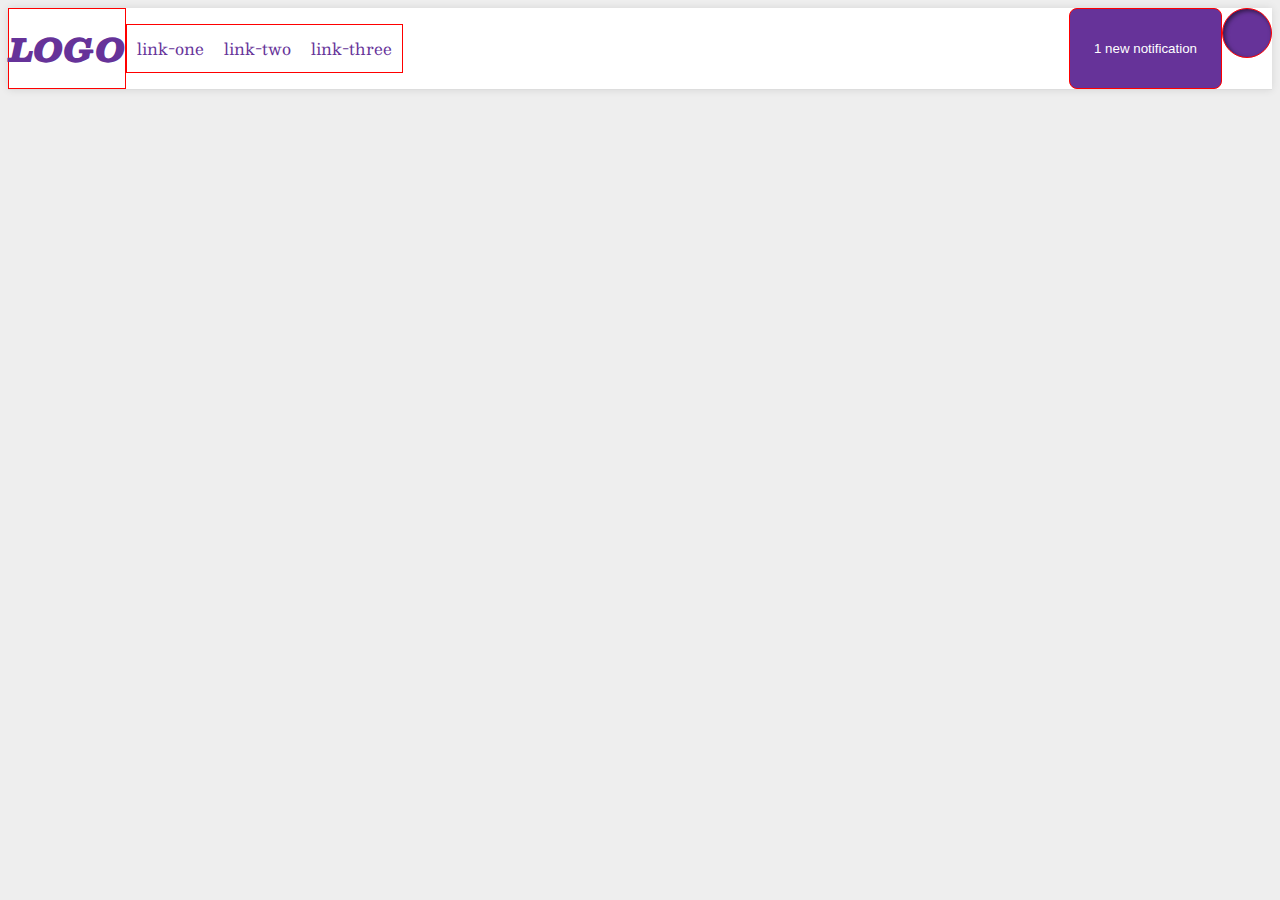
<file: flex/03-flex-header-2/index.html>
<!DOCTYPE html>
<html lang="en">
  <head>
    <meta charset="UTF-8" />
    <meta http-equiv="X-UA-Compatible" content="IE=edge" />
    <meta name="viewport" content="width=device-width, initial-scale=1.0" />
    <title>Flex Header 2</title>
    <link rel="stylesheet" href="style.css" />
  </head>
  <body>
    <div class="header">
      <div class="left-links">
        <div class="logo">LOGO</div>
        <ul class="links">
          <li><a href="google.com">link-one</a></li>
          <li><a href="google.com">link-two</a></li>
          <li><a href="google.com">link-three</a></li>
        </ul>
      </div>
      <div class="right-links">
        <button class="notifications">1 new notification</button>
        <div class="profile-image"></div>
      </div>
    </div>
  </body>
</html>
</file>
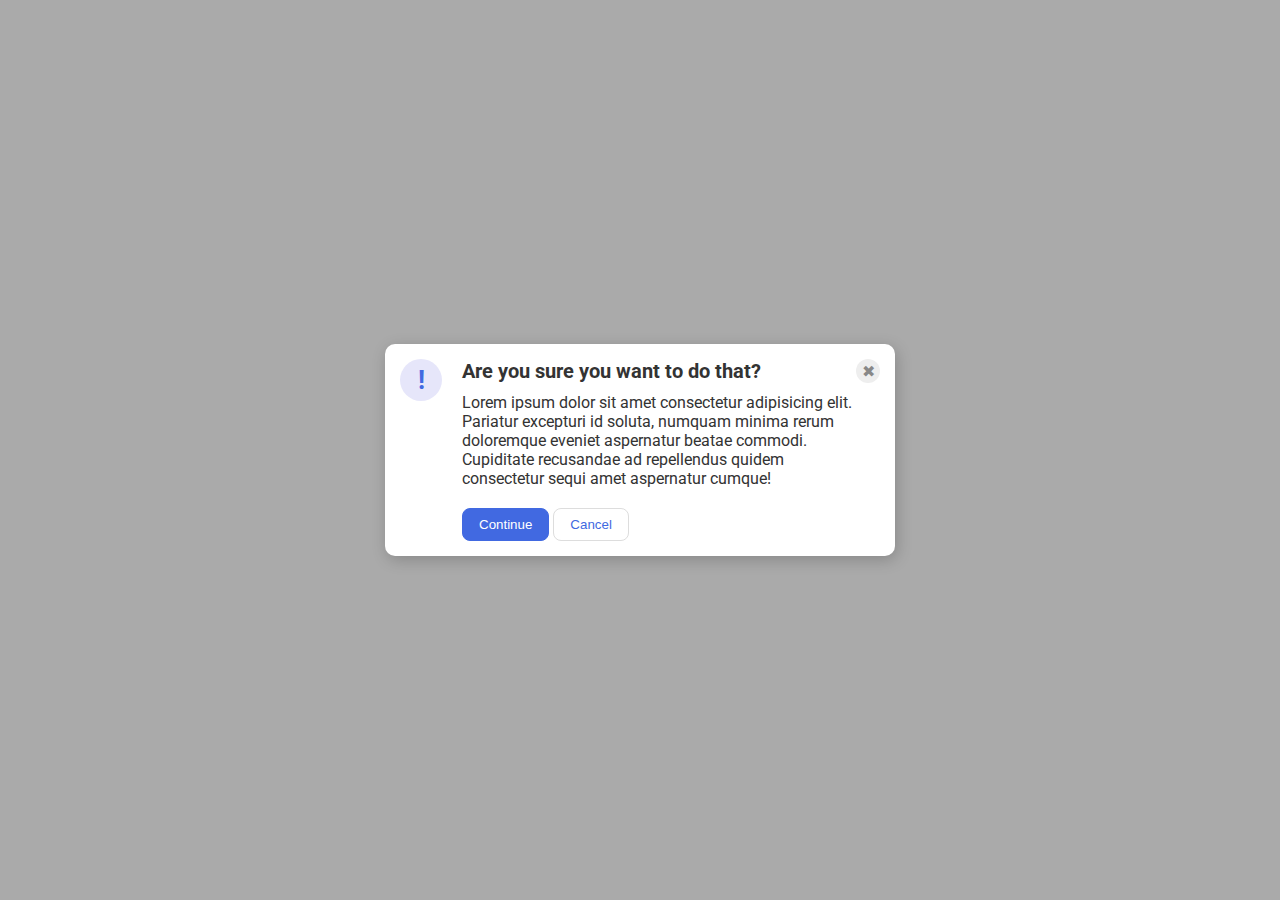
<file: flex/05-flex-modal/index.html>
<!DOCTYPE html>
<html lang="en">
  <head>
    <meta charset="UTF-8" />
    <meta http-equiv="X-UA-Compatible" content="IE=edge" />
    <meta name="viewport" content="width=device-width, initial-scale=1.0" />
    <link rel="stylesheet" href="style.css" />
    <title>Modal</title>
  </head>
  <body>
    <div class="modal">
      <div class="items">
        <div class="icon">!</div>
        <div class="infotext">
          <div class="header">Are you sure you want to do that?</div>
          <div class="text">
            Lorem ipsum dolor sit amet consectetur adipisicing elit. Pariatur
            excepturi id soluta, numquam minima rerum doloremque eveniet
            aspernatur beatae commodi. Cupiditate recusandae ad repellendus
            quidem consectetur sequi amet aspernatur cumque!
          </div>
          <button class="continue">Continue</button>
          <button class="cancel">Cancel</button>
        </div>
        <div class="close-button">✖</div>
      </div>
    </div>
  </body>
</html>
</file>
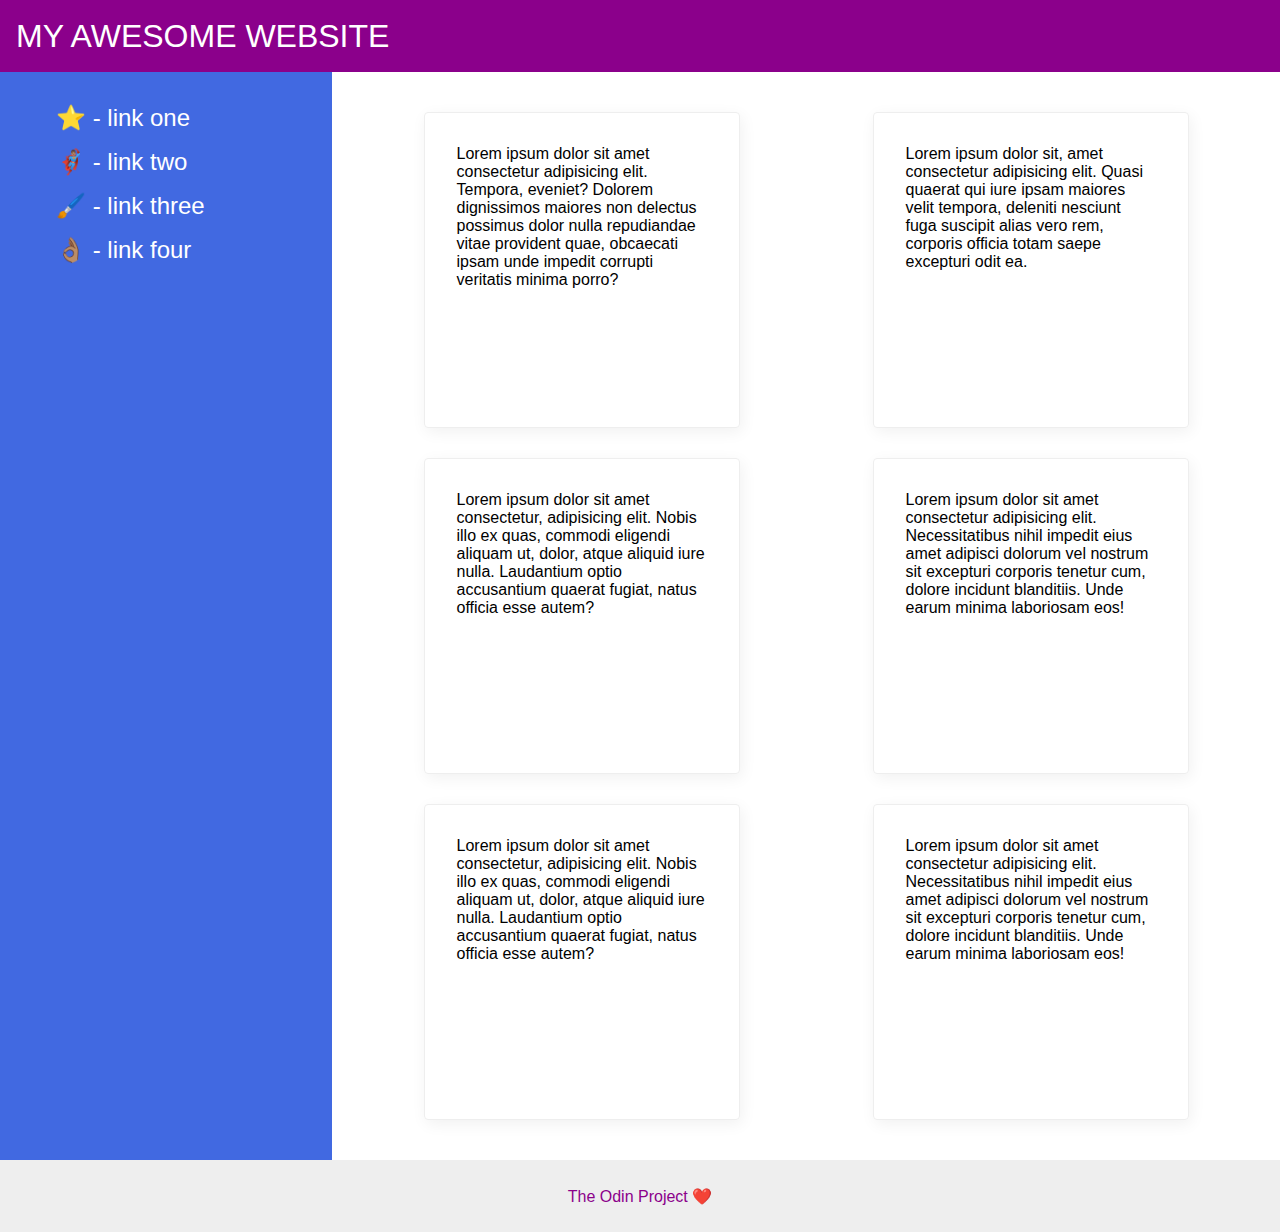
<file: flex/07-flex-layout-2/index.html>
<!DOCTYPE html>
<html lang="en">
  <head>
    <meta charset="UTF-8" />
    <meta http-equiv="X-UA-Compatible" content="IE=edge" />
    <meta name="viewport" content="width=device-width, initial-scale=1.0" />
    <title>The Holy Grail</title>
    <link rel="stylesheet" href="style.css" />
  </head>
  <body>
    <div class="header">MY AWESOME WEBSITE</div>

    <main>
      <div class="sidebar">
        <ul>
          <li><a href="#">⭐ - link one</a></li>
          <li><a href="#">🦸🏽‍♂️ - link two</a></li>
          <li><a href="#">🖌️ - link three</a></li>
          <li><a href="#">👌🏽 - link four</a></li>
        </ul>
      </div>
      <div class="cardcontainer">
        <div class="card">
          Lorem ipsum dolor sit amet consectetur adipisicing elit. Tempora,
          eveniet? Dolorem dignissimos maiores non delectus possimus dolor nulla
          repudiandae vitae provident quae, obcaecati ipsam unde impedit
          corrupti veritatis minima porro?
        </div>
        <div class="card">
          Lorem ipsum dolor sit, amet consectetur adipisicing elit. Quasi
          quaerat qui iure ipsam maiores velit tempora, deleniti nesciunt fuga
          suscipit alias vero rem, corporis officia totam saepe excepturi odit
          ea.
        </div>
        <div class="card">
          Lorem ipsum dolor sit amet consectetur, adipisicing elit. Nobis illo
          ex quas, commodi eligendi aliquam ut, dolor, atque aliquid iure nulla.
          Laudantium optio accusantium quaerat fugiat, natus officia esse autem?
        </div>
        <div class="card">
          Lorem ipsum dolor sit amet consectetur adipisicing elit.
          Necessitatibus nihil impedit eius amet adipisci dolorum vel nostrum
          sit excepturi corporis tenetur cum, dolore incidunt blanditiis. Unde
          earum minima laboriosam eos!
        </div>
        <div class="card">
          Lorem ipsum dolor sit amet consectetur, adipisicing elit. Nobis illo
          ex quas, commodi eligendi aliquam ut, dolor, atque aliquid iure nulla.
          Laudantium optio accusantium quaerat fugiat, natus officia esse autem?
        </div>
        <div class="card">
          Lorem ipsum dolor sit amet consectetur adipisicing elit.
          Necessitatibus nihil impedit eius amet adipisci dolorum vel nostrum
          sit excepturi corporis tenetur cum, dolore incidunt blanditiis. Unde
          earum minima laboriosam eos!
        </div>
      </div>
    </main>
    <div class="footer">The Odin Project ❤️</div>
  </body>
</html>
</file>
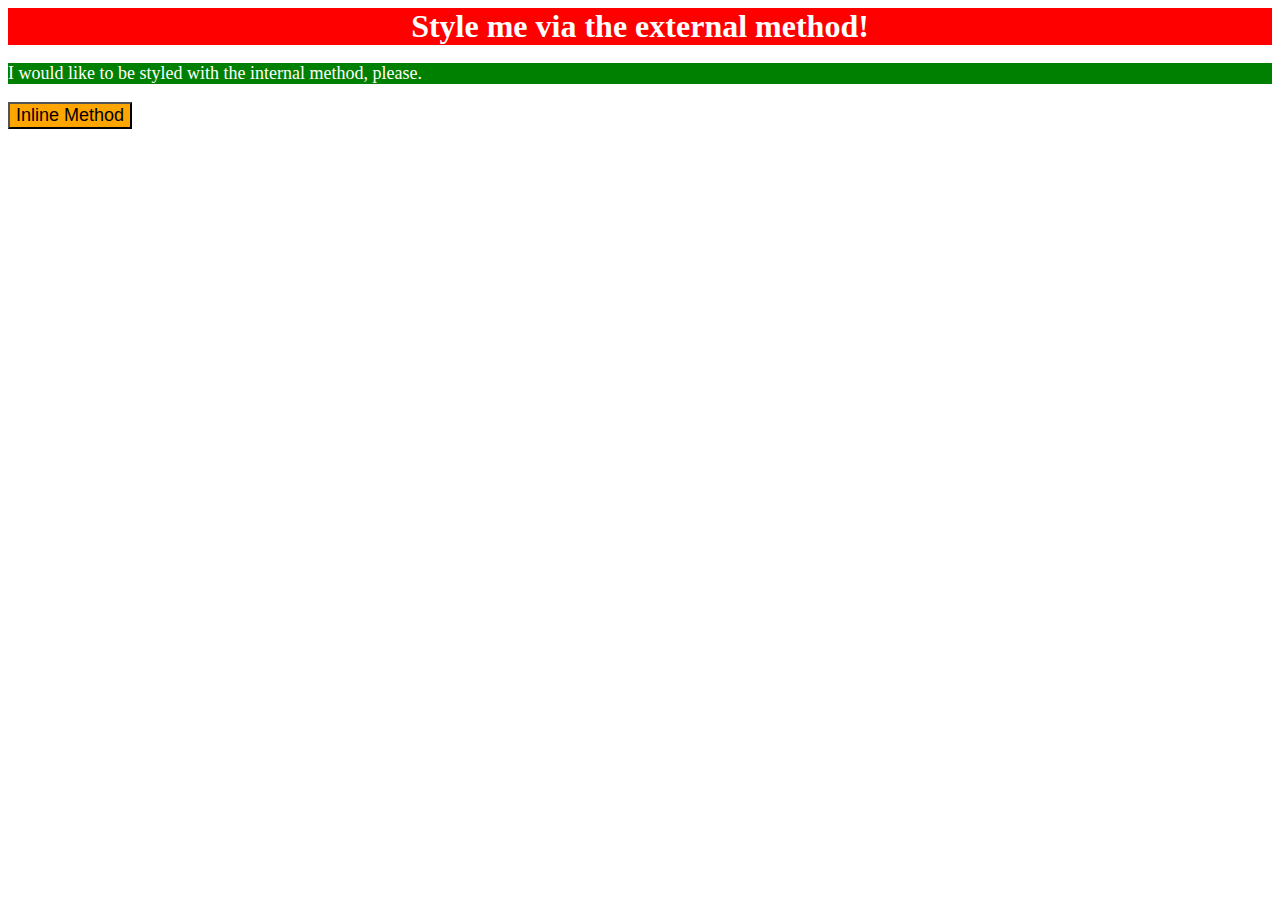
<file: foundations/01-css-methods/index.html>
<!DOCTYPE html>
<html lang="en">
  <head>
    <style>
      p {
        background-color: green;
        color: white;
        font-size: 18px;
      }
    </style>
    <meta charset="UTF-8">
    <meta http-equiv="X-UA-Compatible" content="IE=edge">
    <meta name="viewport" content="width=device-width, initial-scale=1.0">
    <link href="styles.css" rel="stylesheet">
    <title>Methods for Adding CSS</title>
  </head>
  <body>
    <div>Style me via the external method!</div>
    <p>I would like to be styled with the internal method, please.</p>
  
    <button style="background-color: orange; font-size: 18px;">Inline Method</button>
  </body>
</html>
</file>
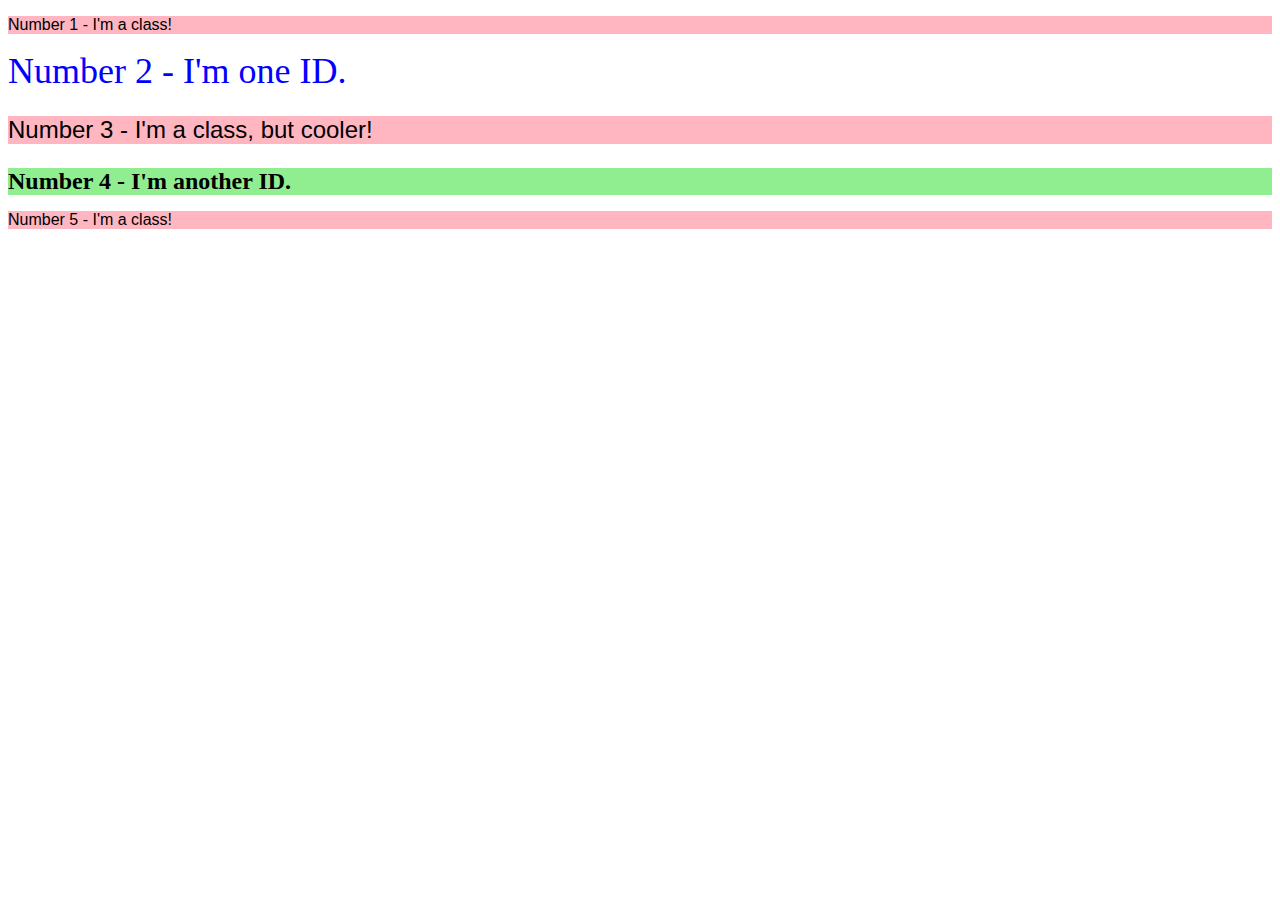
<file: foundations/02-class-id-selectors/index.html>
<!DOCTYPE html>
<html lang="en">
  <head>
    <meta charset="UTF-8" />
    <meta http-equiv="X-UA-Compatible" content="IE=edge" />
    <meta name="viewport" content="width=device-width, initial-scale=1.0" />
    <title>Class and ID Selectors</title>
    <link rel="stylesheet" href="style.css" />
  </head>
  <body>
    <p class="odd">Number 1 - I'm a class!</p>
    <div id="blue">Number 2 - I'm one ID.</div>
    <p class="odd font">Number 3 - I'm a class, but cooler!</p>
    <div id="green">Number 4 - I'm another ID.</div>
    <p class="odd">Number 5 - I'm a class!</p>
  </body>
</html>

<!-- * **All odd numbered elements**: a light red/pink background, and a list of fonts containing `Verdana` and `DejaVu Sans` with `sans-serif` as a fallback
* **The second element**: blue text and a font size of 36px
* **The third element**: in addition to the styles for all odd numbered elements, add a font size of 24px
* **The fourth element**: a light green background, a font size of 24px, and bold -->
</file>
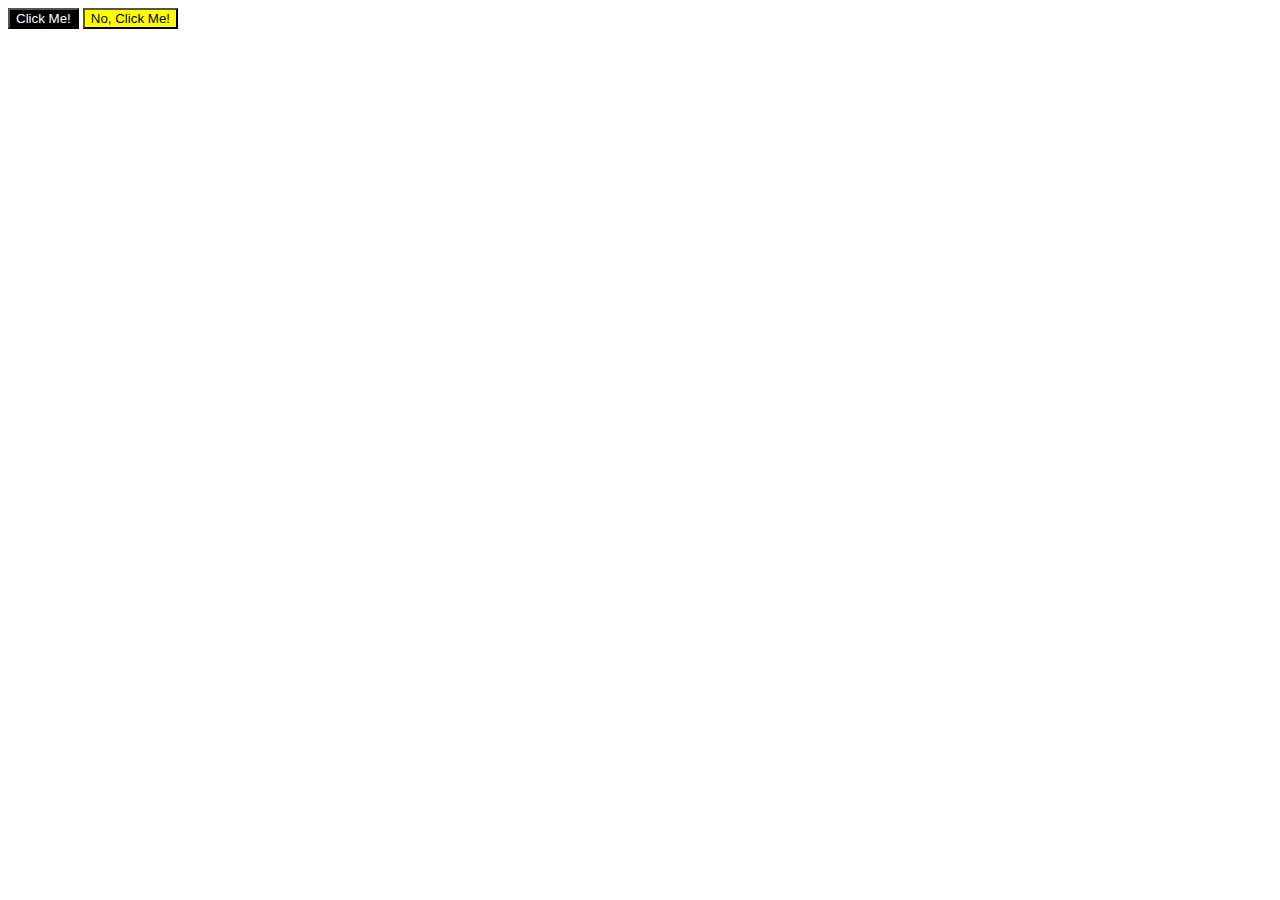
<file: foundations/03-grouping-selectors/index.html>
<!DOCTYPE html>
<html lang="en">
  <head>
    <meta charset="UTF-8" />
    <meta http-equiv="X-UA-Compatible" content="IE=edge" />
    <meta name="viewport" content="width=device-width, initial-scale=1.0" />
    <title>Grouping Selectors</title>
    <link rel="stylesheet" href="style.css" />
  </head>
  <body>
    <button class="button1 shared">Click Me!</button>
    <button class="button2 shared">No, Click Me!</button>
  </body>
</html>
<!-- 
* **The first element**: a black background and white text
* **The second element**: a yellow background
* **Both elements**: a font size of 28px and a list of fonts containing `Helvetica` and `Times New Roman`, with `sans-serif` as a fallback  -->
</file>
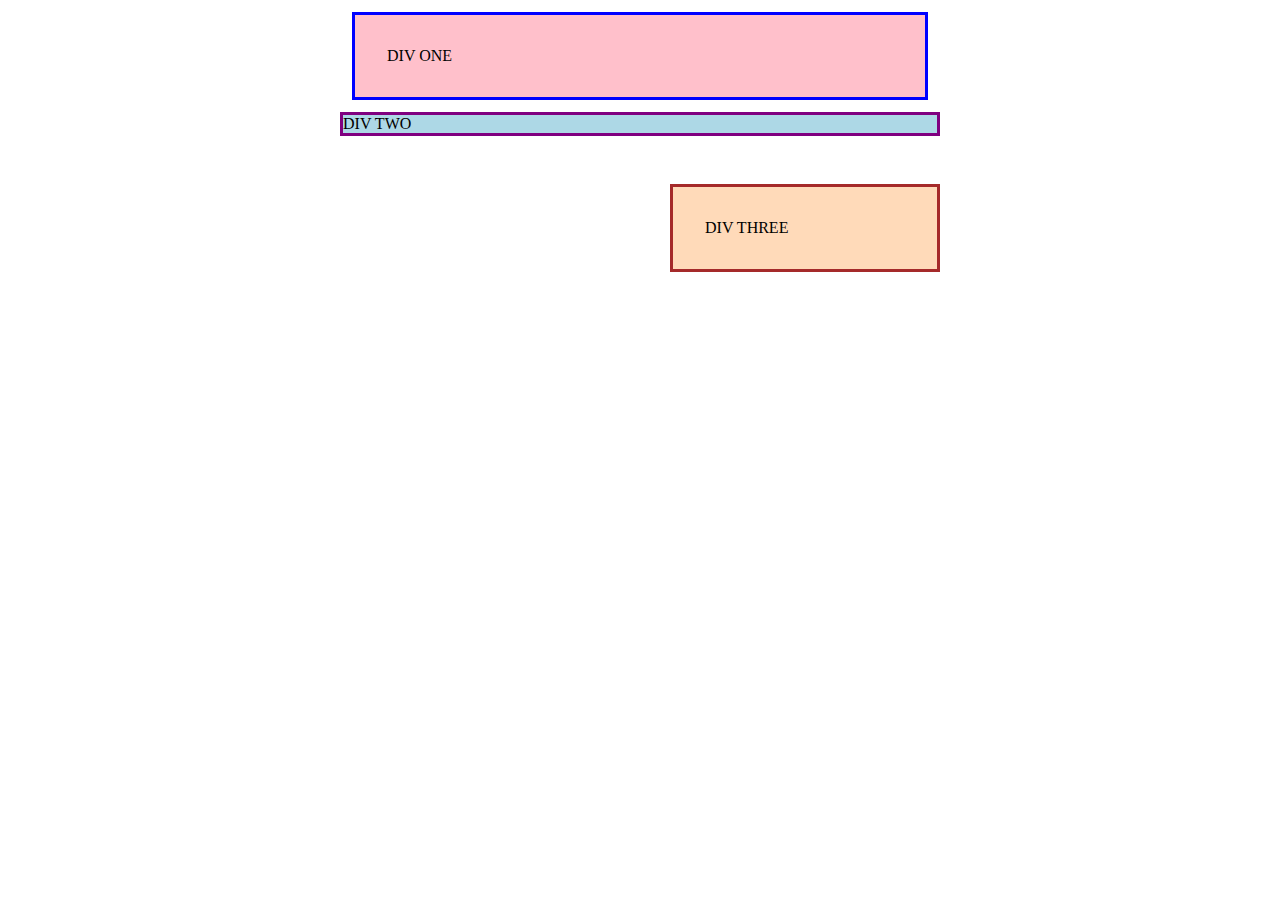
<file: margin-and-padding/01-margin-and-padding-1/index.html>
<!DOCTYPE html>
<html lang="en">
  <head>
    <meta charset="UTF-8" />
    <meta http-equiv="X-UA-Compatible" content="IE=edge" />
    <meta name="viewport" content="width=device-width, initial-scale=1.0" />
    <title>Margin and Padding exercise</title>
    <link rel="stylesheet" href="style.css" />
  </head>
  <body>
    <div class="one">DIV ONE</div>
    <div class="two">DIV TWO</div>
    <div class="three">DIV THREE</div>
  </body>
</html>
</file>
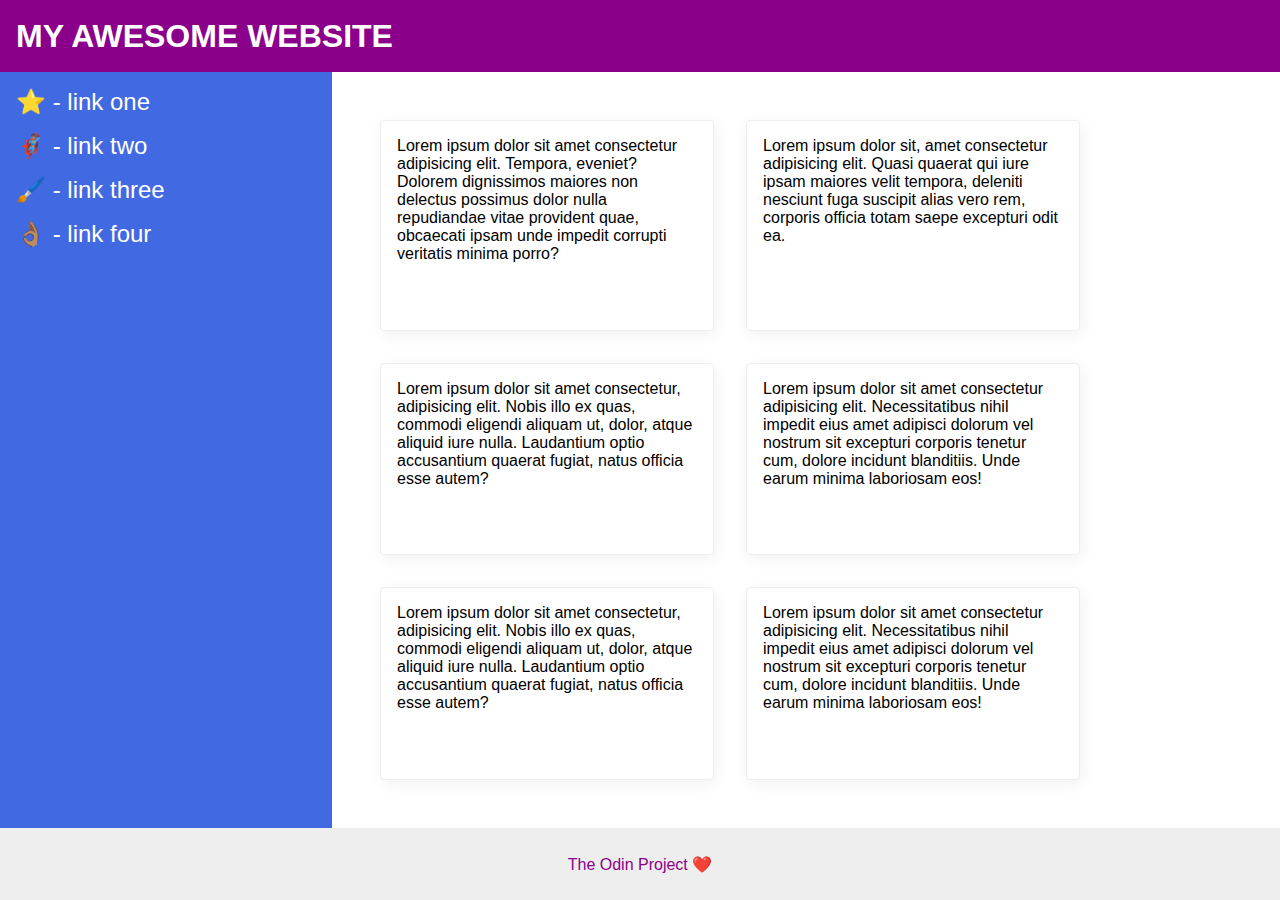
<file: flex/07-flex-layout-2/solution/solution.html>
<!DOCTYPE html>
<html lang="en">
  <head>
    <meta charset="UTF-8" />
    <meta http-equiv="X-UA-Compatible" content="IE=edge" />
    <meta name="viewport" content="width=device-width, initial-scale=1.0" />
    <title>The Holy Grail</title>
    <link rel="stylesheet" href="solution.css" />
  </head>
  <body>
    <div class="header">MY AWESOME WEBSITE</div>
    <div class="body">
      <div class="sidebar">
        <ul>
          <li><a href="#">⭐ - link one</a></li>
          <li><a href="#">🦸🏽‍♂️ - link two</a></li>
          <li><a href="#">🖌️ - link three</a></li>
          <li><a href="#">👌🏽 - link four</a></li>
        </ul>
      </div>
      <div class="container">
        <div class="card">
          Lorem ipsum dolor sit amet consectetur adipisicing elit. Tempora,
          eveniet? Dolorem dignissimos maiores non delectus possimus dolor nulla
          repudiandae vitae provident quae, obcaecati ipsam unde impedit
          corrupti veritatis minima porro?
        </div>
        <div class="card">
          Lorem ipsum dolor sit, amet consectetur adipisicing elit. Quasi
          quaerat qui iure ipsam maiores velit tempora, deleniti nesciunt fuga
          suscipit alias vero rem, corporis officia totam saepe excepturi odit
          ea.
        </div>
        <div class="card">
          Lorem ipsum dolor sit amet consectetur, adipisicing elit. Nobis illo
          ex quas, commodi eligendi aliquam ut, dolor, atque aliquid iure nulla.
          Laudantium optio accusantium quaerat fugiat, natus officia esse autem?
        </div>
        <div class="card">
          Lorem ipsum dolor sit amet consectetur adipisicing elit.
          Necessitatibus nihil impedit eius amet adipisci dolorum vel nostrum
          sit excepturi corporis tenetur cum, dolore incidunt blanditiis. Unde
          earum minima laboriosam eos!
        </div>
        <div class="card">
          Lorem ipsum dolor sit amet consectetur, adipisicing elit. Nobis illo
          ex quas, commodi eligendi aliquam ut, dolor, atque aliquid iure nulla.
          Laudantium optio accusantium quaerat fugiat, natus officia esse autem?
        </div>
        <div class="card">
          Lorem ipsum dolor sit amet consectetur adipisicing elit.
          Necessitatibus nihil impedit eius amet adipisci dolorum vel nostrum
          sit excepturi corporis tenetur cum, dolore incidunt blanditiis. Unde
          earum minima laboriosam eos!
        </div>
      </div>
    </div>
    <div class="footer">The Odin Project ❤️</div>
  </body>
</html>
</file>
<file: flex/03-flex-header-2/style.css>
/* this is some magical font-importing.  
you'll learn about it later. */
@import url('https://fonts.googleapis.com/css2?family=Besley:ital,wght@0,400;1,900&display=swap');

body {
  margin: 0;
  background: #eee;
  font-family: Besley, serif;
}

.header {
  background: white;
  border-bottom: 1px solid #ddd;
  box-shadow: 0 0 8px rgba(0,0,0,.1);
  display: flex;
  justify-content: space-between;
  margin: 8px;
}

.profile-image {
  background: rebeccapurple;
  box-shadow: inset 2px 2px 4px rgba(0,0,0,.5);
  border-radius: 50%;
  width: 48px;
  height: 48px;
  border: red solid 1px;
}

.left-links {
  display: flex;

}

.right-links {
  display: flex;
}

.links {
  padding: 0;
  display: flex;
  align-items: center;
  justify-content: space-evenly;
  border: red solid 1px;
}

li {
  margin: 10px;
}

.logo {
  display: flex;
  align-items: center;
  color: rebeccapurple;
  font-size: 32px;
  font-weight: 900;
  font-style: italic;
  border: red solid 1px;
}

button {
  border: none;
  border-radius: 8px;
  background: rebeccapurple;
  color: white;
  padding: 8px 24px;
  border: red solid 1px;
}

a {
  /* this removes the line under our links */
  text-decoration: none;
  color: rebeccapurple;
}

ul {
  list-style-type: none;
}
</file>
<file: flex/05-flex-modal/style.css>
@import url("https://fonts.googleapis.com/css2?family=Roboto:wght@400;700&display=swap");

html,
body {
  height: 100%;
}

body {
  font-family: Roboto, sans-serif;
  margin: 0;
  background: #aaa;
  color: #333;
  /* I'll give you this one for free lol */
  display: flex;
  align-items: center;
  justify-content: center;
}

.modal {
  background: white;
  width: 480px;
  border-radius: 10px;
  box-shadow: 2px 4px 16px rgba(0, 0, 0, 0.2);
  padding: 15px;
}

.icon {
  color: royalblue;
  font-size: 26px;
  font-weight: 700;
  background: lavender;
  width: 42px;
  height: 42px;
  border-radius: 50%;
  display: flex;
  align-items: center;
  justify-content: center;
  flex-shrink: 0;
  margin-right: 20px;
}

.close-button {
  background: #eee;
  border-radius: 50%;
  color: #888;
  font-weight: 400;
  font-size: 16px;
  height: 24px;
  width: 24px;
  display: flex;
  align-items: center;
  justify-content: center;
  flex-shrink: 0;
}

.cancel,
.continue {
  margin-top: 20px;
}



button {
  padding: 8px 16px;
  border-radius: 8px;
}

button.continue {
  background: royalblue;
  border: 1px solid royalblue;
  color: white;
}

button.cancel {
  background: white;
  border: 1px solid #ddd;
  color: royalblue;
}

.header {
  font-weight: bold;
  font-size: 20px;
  margin-bottom: 10px;
}

.items {
  display: flex;
  justify-content: space-between;
}
</file>
<file: flex/07-flex-layout-2/style.css>
body {
  font-family: -apple-system, BlinkMacSystemFont, "Segoe UI", Roboto, Oxygen,
    Ubuntu, Cantarell, "Open Sans", "Helvetica Neue", sans-serif;
  margin: 0;
  min-height: 100vh;
  display: flex;
  flex: 1;
  flex-direction: column;
}

.header {
  display: flex;
  height: 72px;
  background: darkmagenta;
  color: white;
  font-size: 32px;
  font-weight: 900px;
  align-items: center;
  padding: 0 16px;
}

.footer {
  display: flex;
  justify-content: center;
  align-items: center;
  margin-top: auto;
  height: 72px;
  background: #eee;
  color: darkmagenta;
}

a {
  text-decoration: none;
  color: white;
  font-size: 24px;
}

ul {
  list-style: none;
}

main {
  display: flex;
}

li {
  margin-bottom: 16px;
}

.sidebar {
  min-width: 300px;
  padding: 16px;
  flex-shrink: 0;
  background: royalblue;
}

.cardcontainer {
  display: flex;
  flex-wrap: wrap;
  justify-content: space-around;
  margin: 40px;
  gap: 30px;
}

.card {
  padding: 32px;
  border: 1px solid #eee;
  box-shadow: 2px 4px 16px rgba(0, 0, 0, 0.06);
  border-radius: 4px;
  height: 250px;
  width: 250px;
}
</file>
<file: foundations/01-css-methods/styles.css>
/* div`: a red background, white text, a font size of 32px, center aligned, and bold */

div {
    background-color: red;
    color: white;
    font-size: 32px;
    text-align: center;
    font-weight: bold;
}
</file>
<file: foundations/02-class-id-selectors/style.css>
/* * **All odd numbered elements**: a light red/pink background, and a list of fonts containing `Verdana` and `DejaVu Sans` with `sans-serif` as a fallback
* **The second element**: blue text and a font size of 36px
* **The third element**: in addition to the styles for all odd numbered elements, add a font size of 24px
* **The fourth element**: a light green background, a font size of 24px, and bold */

.odd {
  background-color: lightpink;
  font-family: Verdana, DejaVu, sans-serif;
}

#blue {
  color: blue;
  font-size: 36px;
}

.font {
  font-size: 24px;
}

#green {
  background-color: lightgreen;
  font-size: 24px;
  font-weight: bold;
}
</file>
<file: foundations/03-grouping-selectors/style.css>
/* * **The first element**: a black background and white text
* **The second element**: a yellow background
* **Both elements**: a font size of 28px and a list of fonts containing `Helvetica` and `Times New Roman`, with `sans-serif` as a fallback */

.both {
  font-size: 28px;
  font-family: "Helvetica", "Times New Roman", sans-serif;
}

.button1 {
  background-color: black;
  color: white;
}

.button2 {
  background-color: yellow;
}
</file>
<file: margin-and-padding/01-margin-and-padding-1/style.css>
body {
  max-width: 600px;
  margin: 0 auto;
}

.one {
  background: pink;
  border: 3px solid blue;
  /* CHANGE ME */
  padding: 32px;
  margin: 12px;
}

.two {
  background: lightblue;
  border: 3px solid purple;
  /* CHANGE ME */
  margin-bottom: 48px;
}

.three {
  background: peachpuff;
  border: 3px solid brown;
  width: 200px;
  /* CHANGE ME */
  padding: 32px;
  margin-left: auto;
}

/* - Div One and Div Three have 32px between their text and border.
- Div One has 12px between it and any other element on the page.
- There is a 48px gap between Div Two and Div Three.
- Div Three is aligned to the right.
- Div Three's alignment is achieved using `margin` (and not float, flexbox, etc.). */
</file>
<file: flex/07-flex-layout-2/solution/solution.css>
body {
  font-family: -apple-system, BlinkMacSystemFont, "Segoe UI", Roboto, Oxygen,
    Ubuntu, Cantarell, "Open Sans", "Helvetica Neue", sans-serif;
  margin: 0;
  min-height: 100vh;
}

.header {
  height: 72px;
  background: darkmagenta;
  color: white;
}

.footer {
  height: 72px;
  background: #eee;
  color: darkmagenta;
}

.sidebar {
  width: 300px;
  background: royalblue;
}

.card {
  border: 1px solid #eee;
  box-shadow: 2px 4px 16px rgba(0, 0, 0, 0.06);
  border-radius: 4px;
}

/* SOLUTION */

body {
  display: flex;
  flex-direction: column;
}

.header {
  display: flex;
  align-items: center;
  padding: 0 16px;
  font-size: 32px;
  font-weight: 900;
}

.body {
  flex: 1;
  display: flex;
}

.sidebar {
  flex-shrink: 0;
  padding: 16px;
}

ul {
  list-style-type: none;
  margin: 0;
  padding: 0;
}

li {
  margin-bottom: 16px;
}

a {
  color: white;
  text-decoration: none;
  font-size: 24px;
}

.container {
  padding: 32px;
  display: flex;
  flex-wrap: wrap;
}

.card {
  padding: 16px;
  margin: 16px;
  width: 300px;
}

.footer {
  display: flex;
  align-items: center;
  justify-content: center;
}
</file>
